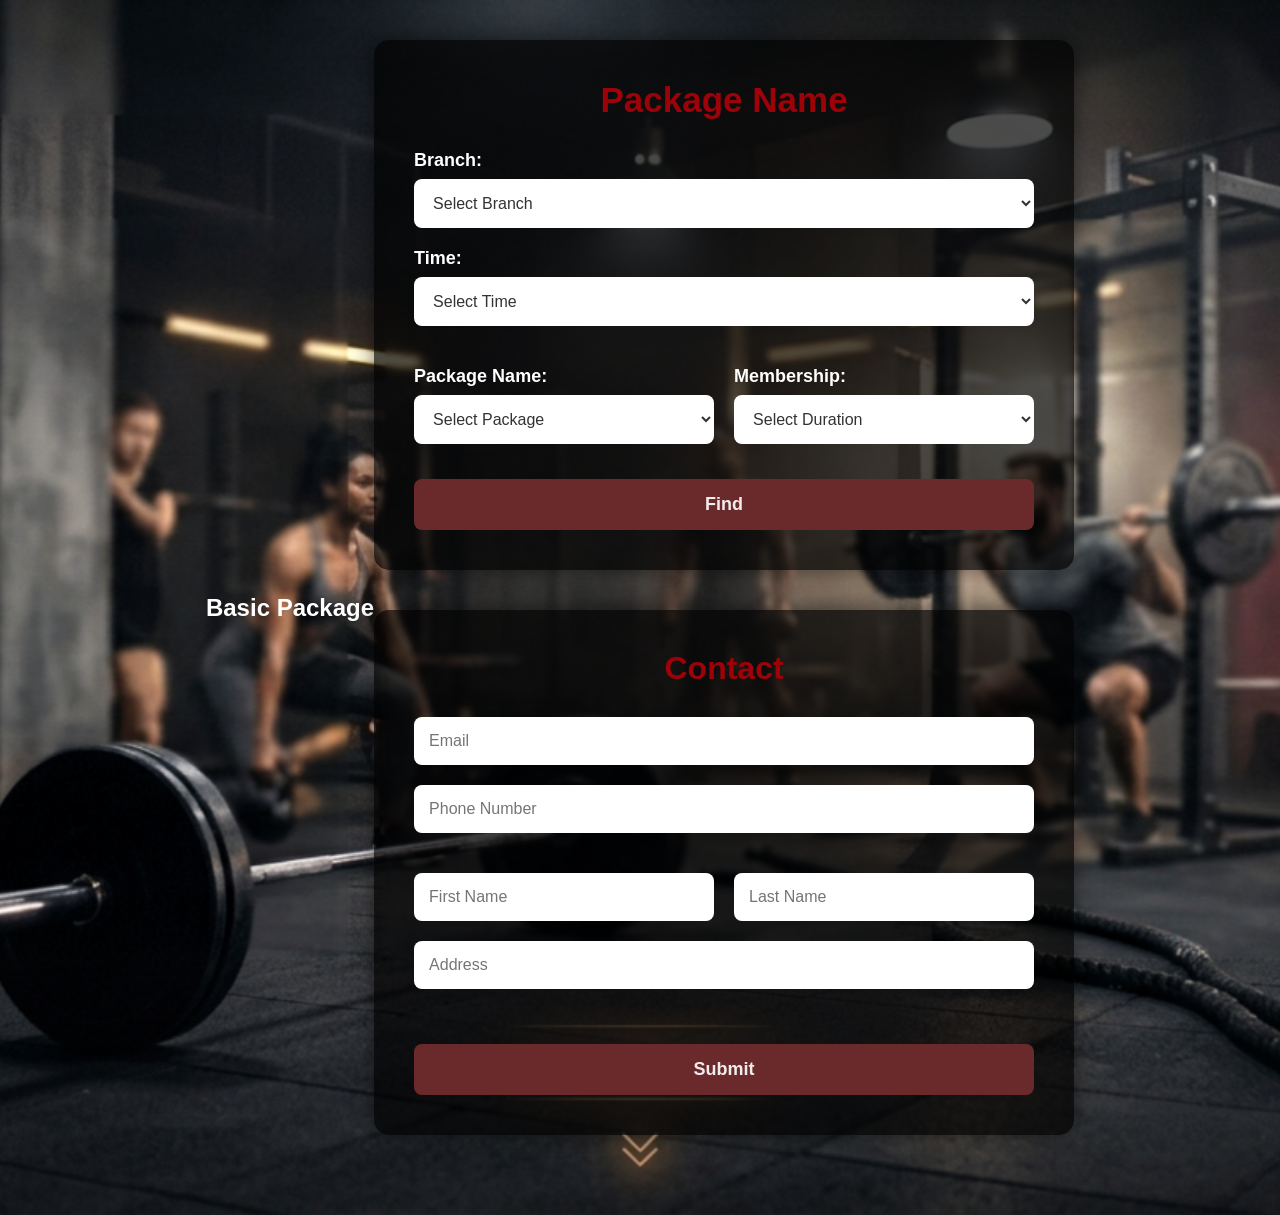
<file: package.html>
<!DOCTYPE html>
<html lang="en">

<head>
    <meta charset="UTF-8">
    <meta name="viewport" content="width=device-width, initial-scale=1.0">
    <title>Package</title>
    <link rel="stylesheet" href="Assets\package.css">
    <link rel="stylesheet" href="./Assets/package.css">
</head>

<body>

    <section>
        <div class="main container">
            <div class="container-1">
                <div class="img"></div>
                <div class="content">
                    <h1>Basic Package</h1>
                </div>
            </div>
            <div class="container-2">
                <div class="img"></div>
                <div class="content"></div>
            </div>
            <div class="container-3">
                <div class="img"></div>
                <div class="content"></div>
            </div>
            <div class="container-4">
                <div class="img"></div>
                <div class="content"></div>
            </div>
        </div>
    </section>
    <section class="checkout">
        <div class="package">
            <h1>Package Name</h1>

            <label>Branch:</label>
            <select name="branch" required>
                <option value="" selected disabled>Select Branch</option>
                <option value="colombo">Colombo</option>
                <option value="kandy">Kandy</option>
                <option value="galle">Galle</option>
                <option value="matara">Matara</option>
                <option value="kurunegala">Kurunegala</option>
            </select>

            <label>Time:</label>
            <select name="time" id="time" required>
                <option value="" selected disabled>Select Time</option>
                <option value="Morning (6:00 AM - 10:00 AM)">Morning (6:00 AM - 10:00 AM)</option>
                <option value="Afternoon (12:00 PM - 4:00 PM)">Afternoon (12:00 PM - 4:00 PM)</option>
                <option value="Evening (5:00 PM - 9:00 PM)">Evening (5:00 PM - 9:00 PM)</option>
            </select>

            <div class="row">
                <div class="input-box">
                    <label>Package Name:</label>
                    <select name="package" id="package" required>
                        <option value="" selected disabled>Select Package</option>
                        <option value="Basic">Basic Package</option>
                        <option value="Standard">Standard Package</option>
                        <option value="Premium">Premium Package</option>
                        <option value="VIP">VIP Package</option>
                    </select>
                </div>
                <div class="input-box">
                    <label>Membership:</label>
                    <select name="duration" id="duration" required>
                        <option value="" selected disabled>Select Duration</option>
                        <option value="1 Month">1 Month</option>
                        <option value="3 Months">3 Months</option>
                        <option value="6 Months">6 Months</option>
                        <option value="12 Months">12 Months</option>
                    </select>
                </div>
            </div>
            <button class="find-btn">Find</button>
        </div>

            <div class="contact">
                <h2>Contact</h2>
                <input type="email" placeholder="Email">
                <input type="text" placeholder="Phone Number">
                <div class="row">
                    <input type="text" placeholder="First Name">
                    <input type="text" placeholder="Last Name">
                </div>
                <input type="text" placeholder="Address">
                <button class="submit-btn">Submit</button>
            </div>

    </section>
</body>
</html>
</file>
<file: Assets/package.css>
*{
    margin: 0;
    padding: 0;
    box-sizing: border-box;
    text-decoration: none;
    list-style: none;
    scroll-behavior: smooth;
    font-family: "Open Sans", sans-serif;
}
body{
    background-color: rgb(74, 72, 72);
    background-size: cover;
    background-position: center;
    background-repeat: no-repeat;
    color: white;
    display: flex;
    justify-content: center;
    align-items: center;
    padding: 40px;
    background-image:url(./img/wmremove-transformed\ \(2\).png) ;
}
.package{
    width: 700px;
    background: rgba(0,0,0,0.7);
    padding: 40px;
    border-radius: 15px;
    box-shadow: 0 0 20px rgba(0,0,0,.5);  
}
.package h1{
    text-align: center;
    margin-bottom: 30px;
    font-size: 35px;
    color: #9d0208;
}
.package label{
    display: block;
    font-size: 18px;
    margin-bottom: 8px;
    margin-top: 20px;
    font-weight: 600;
}
.package select{
    width: 100%;
    padding: 15px;
    border: none;
    border-radius: 8px;
    outline: none;
    font-size: 16px;
    background: #fff;
    color: #333;
}
.row{
    display: flex;
    gap: 20px;
    margin-top: 20px;
}

.input-box{
    width: 50%;
}

.find-btn{
    width: 100%;
    margin-top: 35px;
    padding: 15px;
    border: none;
    border-radius: 8px;
    background: #6a2a2c;
    color: #f1ecec;
    font-size: 18px;
    font-weight: bold;
    cursor: pointer;
    transition: .3s;
}

.find-btn:hover{
    background: #9d0208;
    transform: scale(1.03);
}
.contact{
    width: 700px;
    margin: 40px auto;
    background: rgba(0,0,0,0.7);
    padding: 40px;
    border-radius: 15px;
    box-shadow: 0 0 20px rgba(0,0,0,.5);
}
.contact h2{
    text-align: center;
    font-size: 32px;
    color: #9d0208;
    margin-bottom: 30px;
}

.contact input{
    width: 100%;
    padding: 15px;
    margin-bottom: 20px;
    border: none;
    outline: none;
    border-radius: 8px;
    font-size: 16px;
    background: #fff;
    color: #333;
}

.contact .row{
    display: flex;
    gap: 20px;
}

.contact .row input{
    width: 50%;
}
.submit-btn{
    width: 100%;
    margin-top: 35px;
    padding: 15px;
    border: none;
    border-radius: 8px;
    background: #6a2a2c;
    color: #f1ecec;
    font-size: 18px;
    font-weight: bold;
    cursor: pointer;
    transition: .3s;
}

.submit-btn:hover{
    background: #9d0208;
    transform: scale(1.03);
}
</file>
